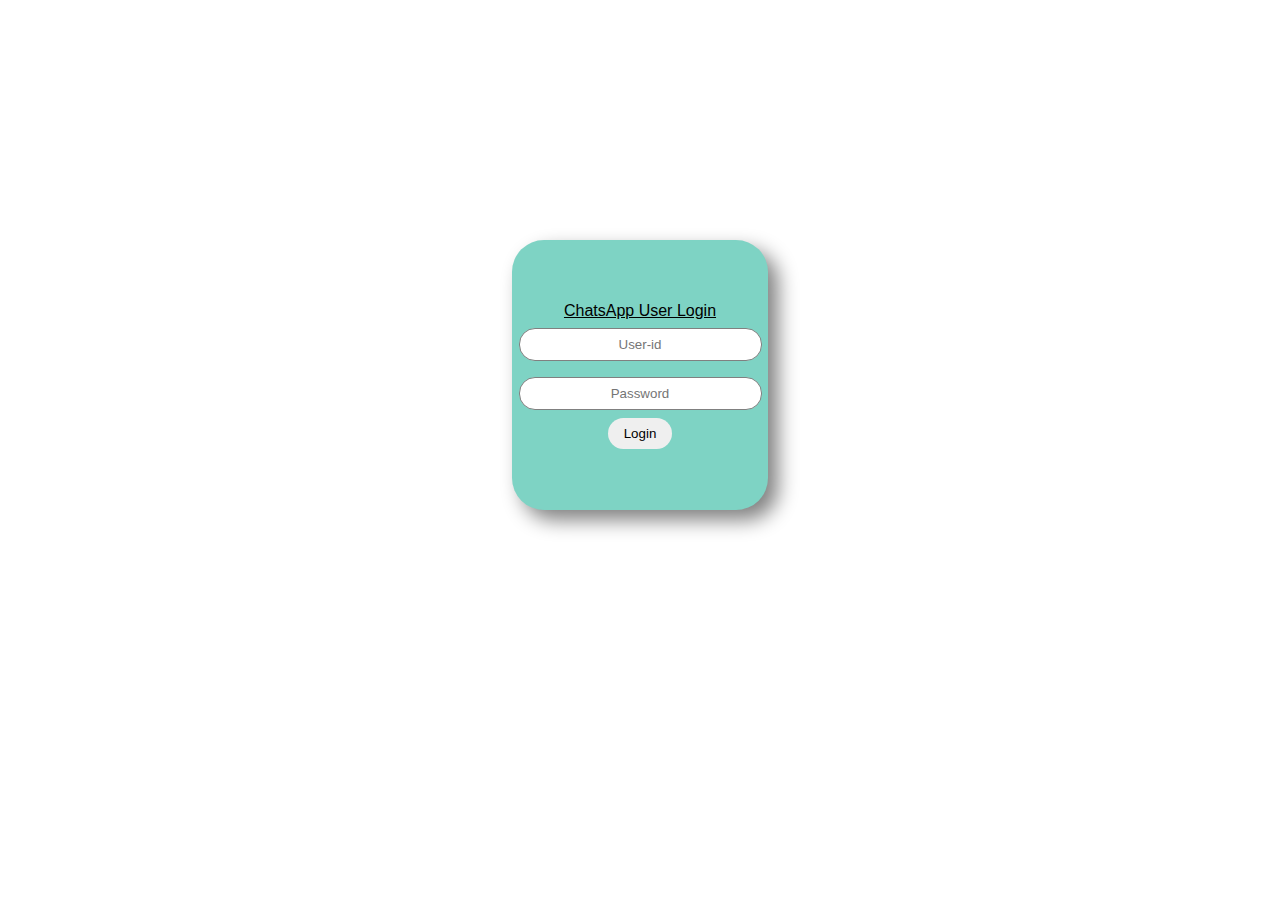
<file: index.html>
<!DOCTYPE html>
<html lang="en">
<head>
    <meta charset="UTF-8">
    <meta http-equiv="X-UA-Compatible" content="IE=edge">
    <meta name="viewport" content="width=device-width, initial-scale=1.0">
    <title>ChatsApp Login</title>
    <style>
        *{
            padding: 0;
            margin: 0 auto;
            box-sizing: border-box;
            font-family: sans-serif;
        }
        .container{
            background-color: #7ed3c4;
            border-radius: 2rem;
            position: relative;
            top: 15rem;
            box-shadow: 10px 10px 20px grey;
            /* border: 1px solid black; */
            height: 30vh;
            width: 20%;
            justify-content: center;
            align-items: center;
            display: flex;
            flex-direction: column;
        }
        .shift{
            margin: 0.5rem;
        }
        input{
            border: 1px solid grey;
            border-radius: 1rem;
            padding:0.5rem 2rem;
        }
        input::placeholder{
            /* padding: 0rem 2rem; */
            text-align: center;
        }
        input:focus, textarea:focus{
            outline: none;
        }
        button{
            cursor: pointer;
            border: none;
            border-radius: 1rem;
            padding:0.5rem 1rem;
        }
        p{
            text-decoration: underline;
        }
    </style>
</head>
<body>
    <div class="container">
        <p class="shif">ChatsApp User Login</p>
        <input type="text" placeholder="User-id" class="shift" id="user">
        <input type="password" placeholder="Password" class="shift" id="password">
        <button>Login</button>
    </div>
    <script>
        var login = document.querySelector("button");
        var userId = document.querySelector("#user");
        var pass = document.querySelector("#password");
        login.addEventListener("click", function(){
            if(userId.value === "mehul" && pass.value ==="mehul"){
                window.location.assign("index1.html");
            }
            else{
                alert('Wrong Password');
            }
        })
    </script>
</body>
</html>
</file>
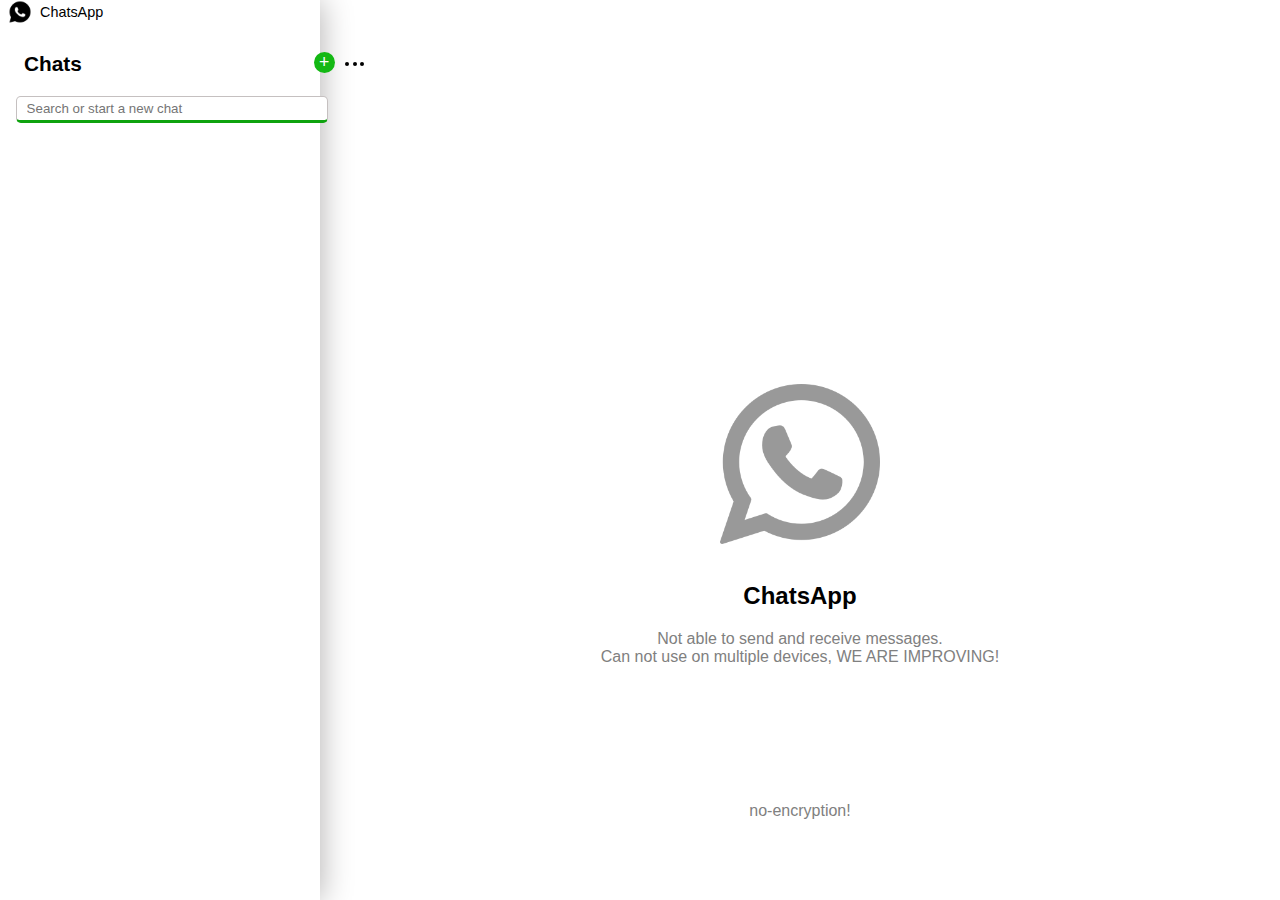
<file: index1.html>
<!DOCTYPE html>
<html lang="en">

<head>
    <meta charset="UTF-8">
    <meta http-equiv="X-UA-Compatible" content="IE=edge">
    <meta name="viewport" content="width=device-width, initial-scale=1.0">
    <title>ChatsApp</title>
    <link rel="stylesheet" href="styles1.css">
</head>

<body>
    <div class="main-container">
        <div class="chat-list">
            <div class="logo-section">
                <img src="ChatsApp-logo.webp" alt="" id="chatsApp-logo">
                <p id="chatsApp-text" title="ChatsApp Developed By Mehul">ChatsApp</p>
            </div>
            <div class="chats-option">
                <p id="Chats-text">Chats</p>
                <div id="create-chatbot" title="Add ChatBot">+</div>
                <div class="chat-menu-div" title="More options">
                    <div class="menu-dot"></div>
                    <div class="menu-dot"></div>
                    <div class="menu-dot"></div>
                </div>
                <div class="more-options">
                    <p id="logout">Logout</p>
                    <p id="exit">Exit</p>
                </div>
                <div class="add-chatbot">
                    <p id="add-chatbot-text">Create ChatBot</p>
                </div>
            </div>
            <div class="search-box" title="Search">
                <input type="text" name="" placeholder="Search or start a new chat" id="chat-search-box">
            </div>
            <div class="messages">
                <!-- <input type="file"> -->
                <!-- <div class="chatbot-message-detail">
                    <div class="chatbot-profile-pic"></div>
                    <div class="chatbot-name-message">
                        <div class="chatbot-name">Mehul raj
                        </div>
                        <div class="chatbot-message">hi</div>
                    </div>
                </div> -->
            </div>
        </div>
        <div class="inbox">
            <div class="no-chat-selected">
                <div class="enter-chatbot-information">
                    <form action="">
                        <label for="">ChatBot Name:</label>
                        <input type="text" id="chatbot-name-input"><br>
                        <label for="">ChatBot Number:</label>
                        <input type="tel" value="+91" id="chatbot-number-input"><br>
                    </form>
                    <div class="btns">
                        <button class="chatbot-create-btn" id="create-btn">Create</button>
                        <button class="chatbot-create-btn" id="cancel-btn">Cancel</button>
                    </div>

                </div>
                <img src="ChatsApp-bordered-logo.png" alt="" id="chatsApp-bodered-logo">
                <p id="ChatsApp-testing">ChatsApp</p>
                <p id="bug-text">Not able to send and receive messages.</p>
                <p id="bug-text">Can not use on multiple devices, WE ARE IMPROVING!</p>
                <p id="not-encrypted">no-encryption!</p>
            </div>
        </div>
        <!-- <div class="inbox-area">
            <div class="chatbot-info">
                <div class="userprofile-pic">
                    <img src="/7b795d0d-cf2f-467a-9ed7-5f8b8ba231e0.png" alt="" class="userprofile-pic-class">
                </div>
                <div class="username-profileInfo">
                  <div class = "username"></div>
                  <div class = "profile-info">Profile Info</div>  
                </div>
            </div>
            <div class="type-message">
                <input type="text" class="text-message" placeholder="Type a message">
                <div class="send-message">Send</div>
            </div>
        </div> -->
        <!-- <div class="profile-info-box">
            <div class="profile-info-box-pic profile-info-box-priority">
                <img src="/7b795d0d-cf2f-467a-9ed7-5f8b8ba231e0.png" alt="" class="profile-info-box-pic-img">
            </div>
            <div class="profile-info-box-name profile-info-box-priority">
                Mehul
            </div>
            <div class="profile-info-box-about profile-info-box-priority">
                Tired
            </div>
            <div class="profile-info-box-number profile-info-box-priority">
                +91 6203159409
            </div>
        </div> -->
    </div>

    <script src="index1.js"></script>
</body>

</html>
</file>
<file: styles1.css>
*{
    margin: 0;
    padding: 0;
    box-sizing: border-box;
    font-family: sans-serif;
}
.main-container{
    /* border: 1px solid black; */
    height: 100vh;
    width: 100%;
    display: flex;
}
.chat-list{
    /* border: 1px solid black; */
    z-index: 2;
    box-shadow: 1px 1px 30px rgb(179, 177, 177);
    height: 100vh;
    width: 25%;
}
.inbox{
    /* border: 1px solid black; */
    height: 100vh;
    width: 75%;
}
/* Logo */
.logo-section{
    display: flex;
    align-items: center;
    /* border: 1px solid black; */
}
#chatsApp-logo{
    padding-left: 0.5rem;
    padding-right: 0.5rem;
    height: 1.5rem;
}
#chatsApp-text{
    font-size: 0.9rem;
}
.chats-option{
    /* border: 1px solid black; */
    display: flex;
    /* justify-content: center; */
    align-items: center;
    padding-top: 1.5rem;
    padding-left: 1.5rem;
}
#Chats-text{
    /* padding-top: 1.5rem; */
    /* padding-left: 1rem; */
    font-size: 1.3rem;
    font-weight: bolder;
}
#create-chatbot{
    cursor: pointer;
    text-align: center;
    position: relative;
    left: 14.5rem;
    bottom: 0.1rem;
    font-weight: 100;
    background-color: rgb(19, 184, 19);
    color: white;
    border-radius: 50px;
    /* border: 1px solid black; */
    height: 1.3rem;
    width: 1.3rem;
    font-size: 1.1rem;
}
.chat-menu-div{
    cursor: pointer;
    position: relative;
    left:15rem;
    border-radius: 50px;
    display: flex;
    /* border: 1px solid black; */
    height: 1.5rem;
    width: 1.5rem;
    justify-content: center;
    align-items: center;
}
.chat-menu-div:hover{
    background-color: rgb(218, 217, 217);
}
.menu-dot{
    border-radius: 10px;
    background-color: black;
    margin: 0.1rem;
    /* border: 1px solid black; */
    height: 4px;
    width: 4px;
}
.more-options{
    visibility: hidden;
    position: absolute;
    left: 19rem;
    top: 5rem;
    background-color: white;
    border-radius: 1rem;
    display: flex;
    flex-direction: column;
    justify-content: center;
    align-items: center;
    border: 1px solid black;
    padding:0.2rem 0.5rem;
}
.more-options p{
    cursor: pointer;
    margin-top: 0.4rem;
    border-radius: 1rem;
    text-align: center;
    width: 100px;
}
.more-options p:hover{
background-color: rgb(218, 217, 217);
}
/* CHATBOT CREATION */
.add-chatbot{
    visibility: hidden;
    background-color: white;
    position: relative;
    top: 2.3rem;
    left: 7rem;
    border-radius: 5px;
    display: flex;
    justify-content: center;
    align-items: center;
    border: 1px solid rgb(188, 185, 185);
    height: 2rem;
    width: 8rem;
}
#add-chatbot-text{
    text-align: center;
    cursor: pointer;
    font-size: 0.9rem;
    border-radius: 5px;
    width: 7rem;
}
#add-chatbot-text:hover{
    background-color: rgb(194, 191, 191);
    transition: 0.2s ease-in-out;
}
/* SEARCH BOX */
.search-box{
    /* border: 1px solid rebeccapurple; */
    padding: 1rem 1rem;
}
#chat-search-box{
    height: 1.7rem;
    width: 19.5rem;
    border-radius: 0.3rem;
    border-bottom: 0.2rem solid rgb(15, 163, 15);
}
input{
    border: 1px solid rgb(197, 192, 192);
    padding: 0.6rem;
}
/* INBOX */
/* No chat selected */
.no-chat-selected{
    /* border-left: 1px solid rgb(201, 196, 196); */
    height: 100vh;
    width: 100%;
    display: flex;
    flex-direction: column;
    align-items: center;
    justify-content: center;
}
#chatsApp-bodered-logo{
    position: relative;
    bottom: 50px;
    height: 10rem;
    width: 10rem;
    opacity: 0.4;
    margin-bottom: 3rem;
}
#ChatsApp-testing{
    font-size: 1.5rem;
    font-weight: bolder;
    position: relative;
    bottom: 60px;
}
#bug-text{
    color: grey;
    position: relative;
    bottom: 2.5rem;
    font-weight: lighter;
}
#not-encrypted{
    color: grey;
    position: absolute;
    bottom: 5rem;
}
/* INBOX AREA */
.inbox-area{
    /* visibility: hidden; */
    background-color: white;
    position: absolute;
    right: 0;
    /* border: 1px solid black; */
    width: 75%;
    height:100vh;
}
.chatbot-info{
    height: 8vh;
    width: 100%;
    display: flex;
    align-items: center;
}
.userprofile-pic{
    /* margin-top: 0.5rem; */
    /* border: 1px solid black; */
    height: 57px;
    width: 57px;
}
.userprofile-pic-img{
    margin-left: 0.5rem;
    border-radius: 50px;
    height: 57px;
    width: 57px;

}
.username-profileInfo{
    font-weight: 600;
    margin-left: 1rem;
    /* border: 1px solid black; */
    height: 57px;
    width: 150px;
    display: flex;
    flex-direction: column;
    justify-content: center;
    align-items: center;
}
.username{
    
    /* border: 1px solid black; */
    font-weight: 600;
}
.profile-info{
    cursor: pointer;
    font-size: 0.8rem;
    /* border: 1px solid black; */
    font-weight: lighter;
    color: grey;
}
.type-message{
    /* border: 1px solid black; */
    display: flex;
    z-index: 2;
    background-color: white;
    position: absolute;
    bottom: 0;
    height: 8vh;
    width: 100%;
    box-shadow: 1px 0px 30px rgb(179, 177, 177);
    text-align: center;
}
.text-message{
    width: 80%;
    position: relative;
    left: 1rem;
    border: none;
}
.send-message{
    cursor: pointer;
    border-radius: 10px;
    padding: 0rem 1rem;
    /* border: 1px solid black; */
    position: relative;
    top: 1.6rem;
    left: 2rem;
    height: 30%;
}
.send-message:hover{
    background-color: rgb(31, 205, 31);
    color: white;
    box-shadow: 1px 5px 10px rgb(179, 177, 177);
}
/* Profile pic info box */
.profile-info-box{
    visibility: hidden;
    border-radius:20px ;
    box-shadow: 10px 5px 40px grey;
    background-color: white;
    position: absolute;
    top: 4rem;
    right: 22rem;
    border: 1px solid whitesmoke;
    z-index: 4;
    height: 30vh;
    width: 20%;
}
.profile-info-box-priority{
    display: flex;
    justify-content: center;
    /* align-items: center; */
    height: 15vh;
    width: 50%;
    /* border: 1px solid black; */
}
.profile-info-box-pic-img{
    position: relative;
    top: 1rem;
    height: 100px;
    width: 100px;
    border-radius: 50px;

}
.profile-info-box-about{
    height: 5vh;
    /* justify-content: center; */
    align-items: center;
    color: grey;
}
.profile-info-box-number{
    align-items: center;
    height: 5vh;
    color: grey;
}

.profile-info-box-name{
    height: 3vh;
    font-weight: 600;
    font-size: 1.5rem;
    align-items: center;
}
/* Enter chatbot information */
input:focus{
    outline: none;
}
.enter-chatbot-information{
   visibility: hidden;
    border-radius: 1rem;
    position: relative;
    top: 8rem;
    z-index: 2;
    background-color: white;
    display: flex;
    flex-direction: column;
    justify-content: center;
    align-items: center;
    height: 15rem;
    width: 25rem;
    border: 2px solid rgb(231, 222, 222);
}
#chatbot-name-input{
    margin-left: 0.9rem;
}
#chatbot-profile-pic{
    width: 170px;
}
.img-profile{
    border-radius: 50px;
    position: relative;
    right: 2px;
    bottom: 1px;
    /* border: 1px solid red; */
    height: 51px;
    width: 51px;
}
.enter-chatbot-information input{
    border-radius: 1rem;
    margin-top: 0.5rem;
    /* border: none; */
}
.chatbot-create-btn{
    border-radius: 10px;
    cursor: pointer;
    position: relative;
    top: 0.6rem;
    color: white;
    background-color: black;
    padding: 0.3rem 1rem;
    /* transition: 0.2s ease-out; */
}
.chatbot-create-btn:hover{
    box-shadow: 0.2rem 0.2rem 0.3rem grey;
    font-size: 0.9rem;
}
/* Message Box */
.messages{
    /* border: 1px solid black; */
    height: 84vh;
    width: 100%;
    display: flex;
    flex-direction: column;
    align-items: center;
}
.chatbot-message-detail{
    cursor: pointer;
    margin-top: 1rem;
    border-radius: 1rem;
    /* border: 1px solid black; */
    width: 95%;
    height: 7vh;
    display: flex;
    justify-self: center;
    align-items: center;
}
.chatbot-message-detail:hover{
    transition: 0.2s ease-in-out;
    background-color: rgb(230, 227, 227);
}
.chatbot-profile-pic{
    z-index: 2;
    margin:0rem 0.5rem;
    /* border: 1px solid black; */
    height: 50px;
    width: 50px;
    border-radius: 50px;
}
.chatbot-name-message{
    /* border: 1px solid black; */
    height: 50px;
    width: 70%;
    display: flex;
    flex-direction: column;
}
.chatbot-name{
    font-weight: 600;
    margin-top: 0.3rem;
    /* border: 1px solid black; */
    height: 22px;
}
.chatbot-message{
    /* border: 1px solid black; */
    height: 20px;
    font-size: 0.8rem;
    color: rgb(48, 46, 46);
}
</file>
